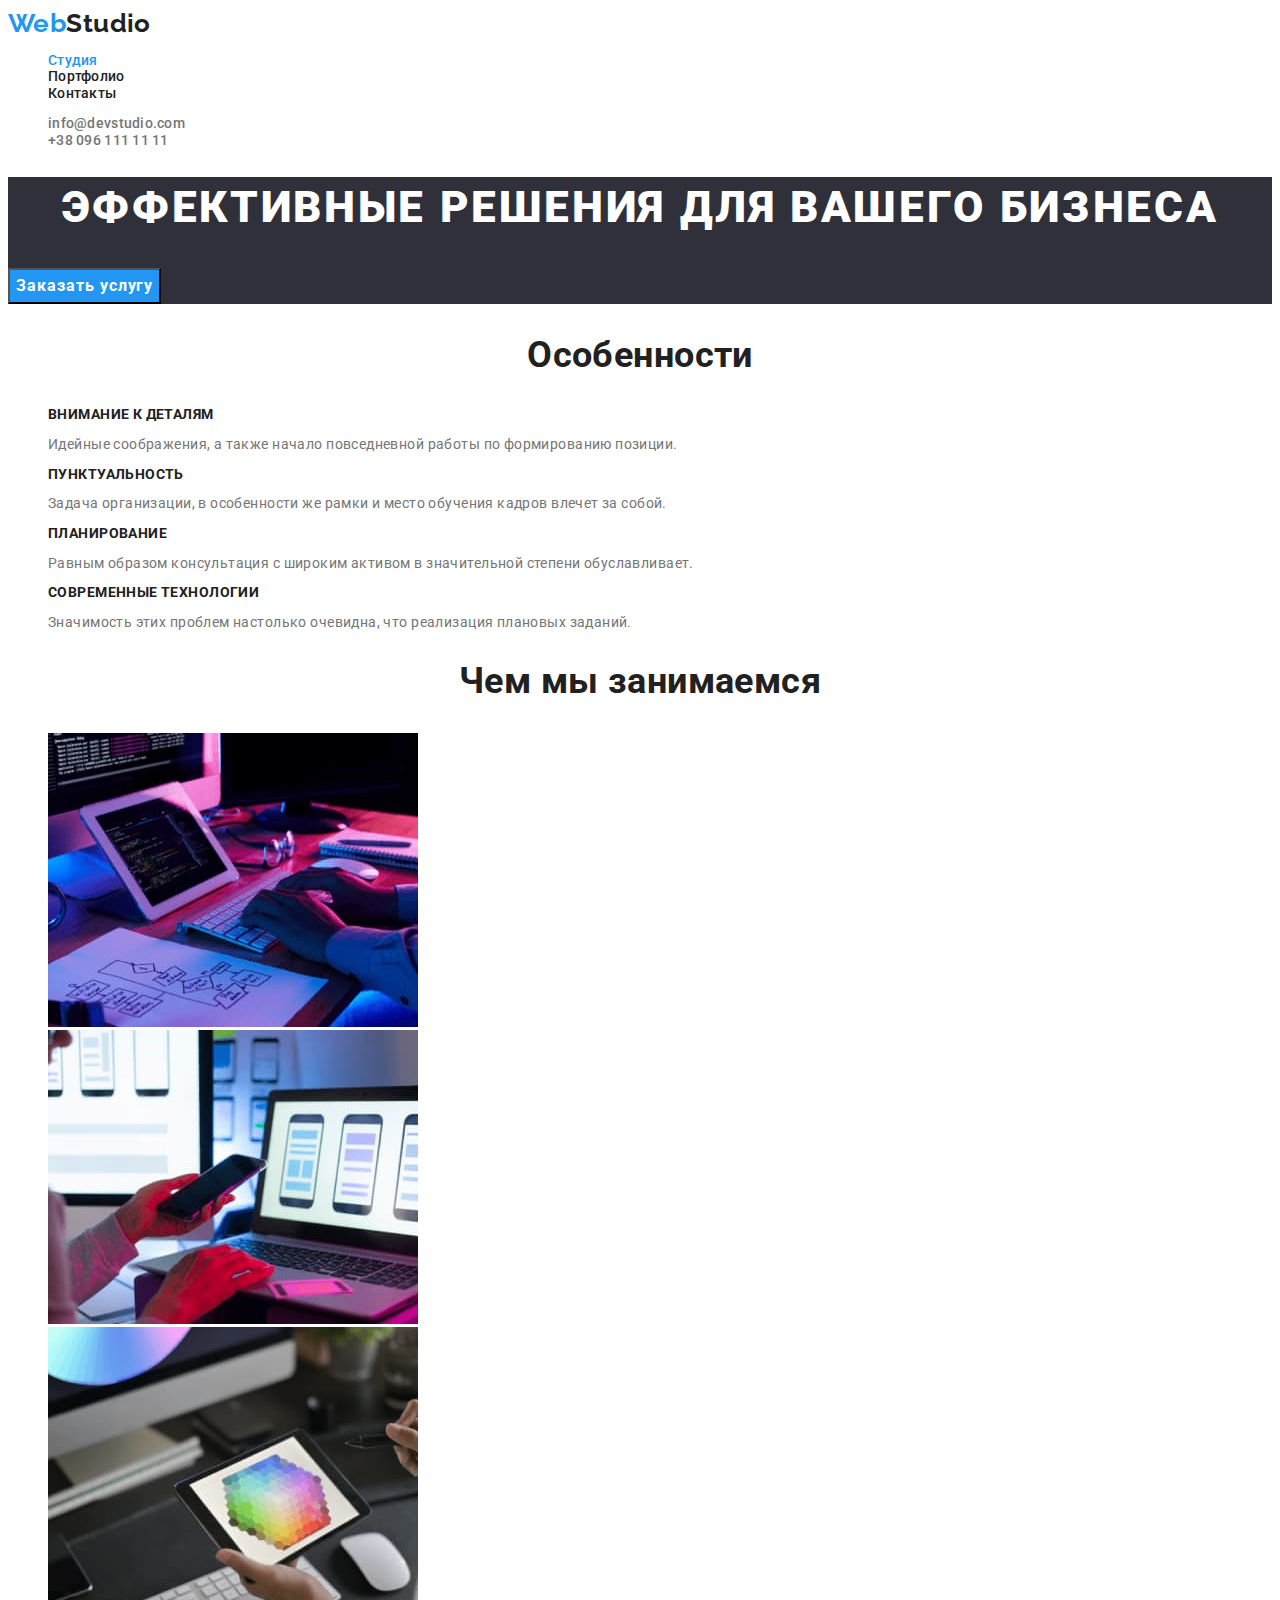
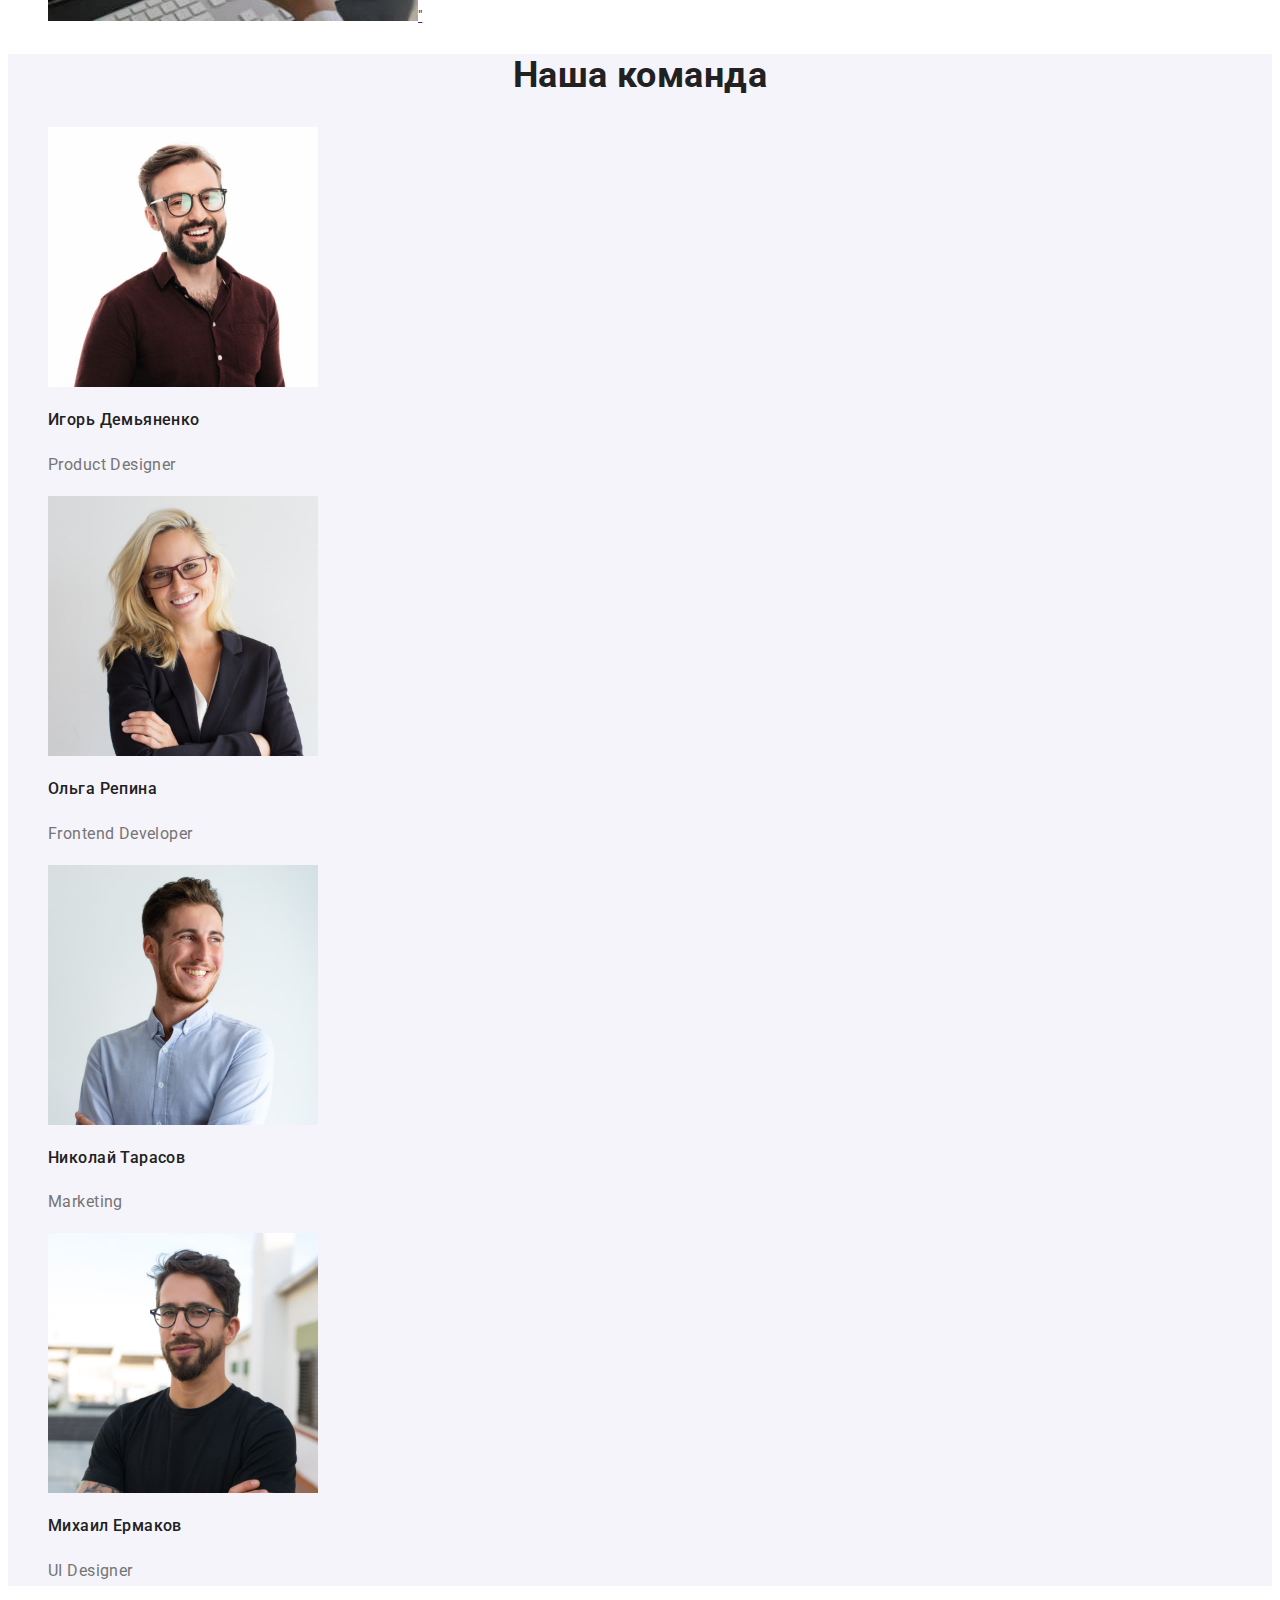
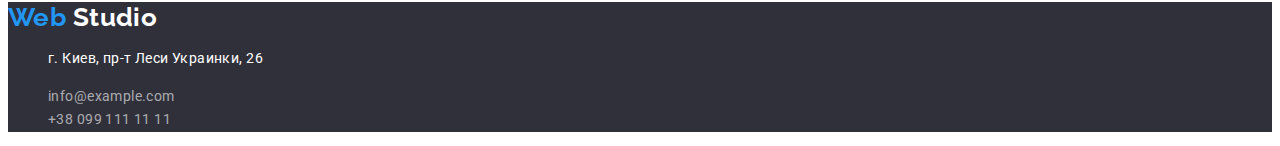
<file: index.html>
<!DOCTYPE html>
<html lang="ru">

<head>
    <meta charset="UTF-8">
    <meta http-equiv="X-UA-Compatible" content="IE=edge">
    <meta name="viewport" content="width=device-width, initial-scale=1.0">
    <title>Document</title>
    <link rel="preconnect" href="https://fonts.googleapis.com">
    <link rel="preconnect" href="https://fonts.gstatic.com" crossorigin>
    <link href="https://fonts.googleapis.com/css2?family=Raleway:wght@700&family=Roboto:wght@400;500;700;900&display=swap"
        rel="stylesheet">
    <link rel="stylesheet" href="./css/style.css">
</head>

<body>
    <header>
        <nav class="nav">
            <a  href="#" class="logo-nav" >Web<span class="logoheder">Studio</span></a>


            <ul class="nav-link list " >
                <li ><a href="#" class="link current" >Студия</a></li>
                <li ><a href="./portfolio.html"class="link">Портфолио</a></li>
                <li><a href="#" class="link">Контакты</a></li>
            </ul>
        </nav>
        <ul class="contacts list">            
        <li><a href="mailto:info@devstudio.com"  class="contact">info@devstudio.com</a></li>
        <li ><a href="tel:+380961111111" class="contact">+38 096 111 11 11</a></li>
        </ul>
    </header>

    <main class="main">

        <!--Секция Герой-->
        <section class="section-hero">
            

            <h1 class="title-hero">Эффективные решения для вашего бизнеса</h1>
        <button class="hero-button">Заказать услугу</button>
        </section>

        <!--Секция Особенности-->
        <section class="section-qualities">
            
            <h2 class="section-title">Особенности</h2>
            <ul>
                <li class="title list">
                    <h3 class="title-list">Внимание к деталям</h3>
                    <p  class="text-title">Идейные соображения, а также начало повседневной работы по формированию позиции.</p>
                </li>
                <li class="title list">
                    <h3 class="title-list">Пунктуальность</h3>
                    <p class="text-title">Задача организации, в особенности же рамки и место обучения кадров влечет за собой.</p>
                </li>
                <li class="title list">
                    <h3 class="title-list">Планирование</h3>
                    <p class="text-title">Равным образом консультация с широким активом в значительной степени обуславливает.</p>
                </li>
                <li class="title list">
                    <h3 class="title-list">Современные технологии</h3>
                    <p class="text-title">Значимость этих проблем настолько очевидна, что реализация плановых заданий.</p>
                </li>
            </ul>

        </section>

        <!--Секция Чем мы занимаемся-->
        <section class="section-work">
            
            <h2 class="section-title ">Чем мы занимаемся</h2>
           <ul>
               <li class="texte-section-title list"><a href=""class="work-link"><img src="./image/box1.jpg " width="370" alt="Компьютер"/></a></li>
               <li class="texte-section-title list"><a href=""class="work-link"><img src="./image/box2.jpg" width="370" alt="Мобильный телефон"/></a></li>
               <li class="texte-section-title list"><a href=""class="work-link"><img src="./image/box3.jpg" width="370" alt="Планшет"/>"</a></li>
            </ul>
        </section>

        <!--Секция Наша команда-->
        <section class="section-team">
           
            <h2 class="section-title">Наша команда</h2>
            <ul>
                <li class="team-link list"><img src="./image/team-card1.jpg" alt="Игорь Демьяненко" width="270" />
                <h3 class="team-name ">Игорь Демьяненко</h3>
                <p class="team-position">Product Designer</p></li>
                <li class="team-link  list"><img src="./image/team-card2.jpg" alt="Ольга Репина" width="270" />
                <h3 class="team-name">Ольга Репина</h3>
                <p class="team-position">Frontend Developer</p></li>
                <li class="team-link list"><img src="./image/team-card3.jpg" alt="Николай Тарасов" width="270" />
                <h3 class="team-name">Николай Тарасов</h3>
                <p class="team-position">Marketing</p></li>
                <li class="team-link list"><img src="./image/img.jpg" alt="Михаил Ермаков" width="270" />
                <h3 class="team-name">Михаил Ермаков</h3>
                <p class="team-position">UI Designer</p></li>
            </ul>
        </section>

    </main>
<!--Футер  -->
    <footer class="section-footer">
        <a href="#" class="logo-footer">Web <span class="logofooter">Studio</span></a>
        <address>
            <ul class="adress-box list">                
            <li><p>г. Киев, пр-т Леси Украинки, 26</p></li>
            <li><a href="mailto:info@example.com "class="contact-footer" >info@example.com</a></li>
            <li><a href="tel:+380991111111 " class="contact-footer">+38 099 111 11 11</a></li>
            </ul>
        </address>
    </footer>
</body>

</html>
</file>
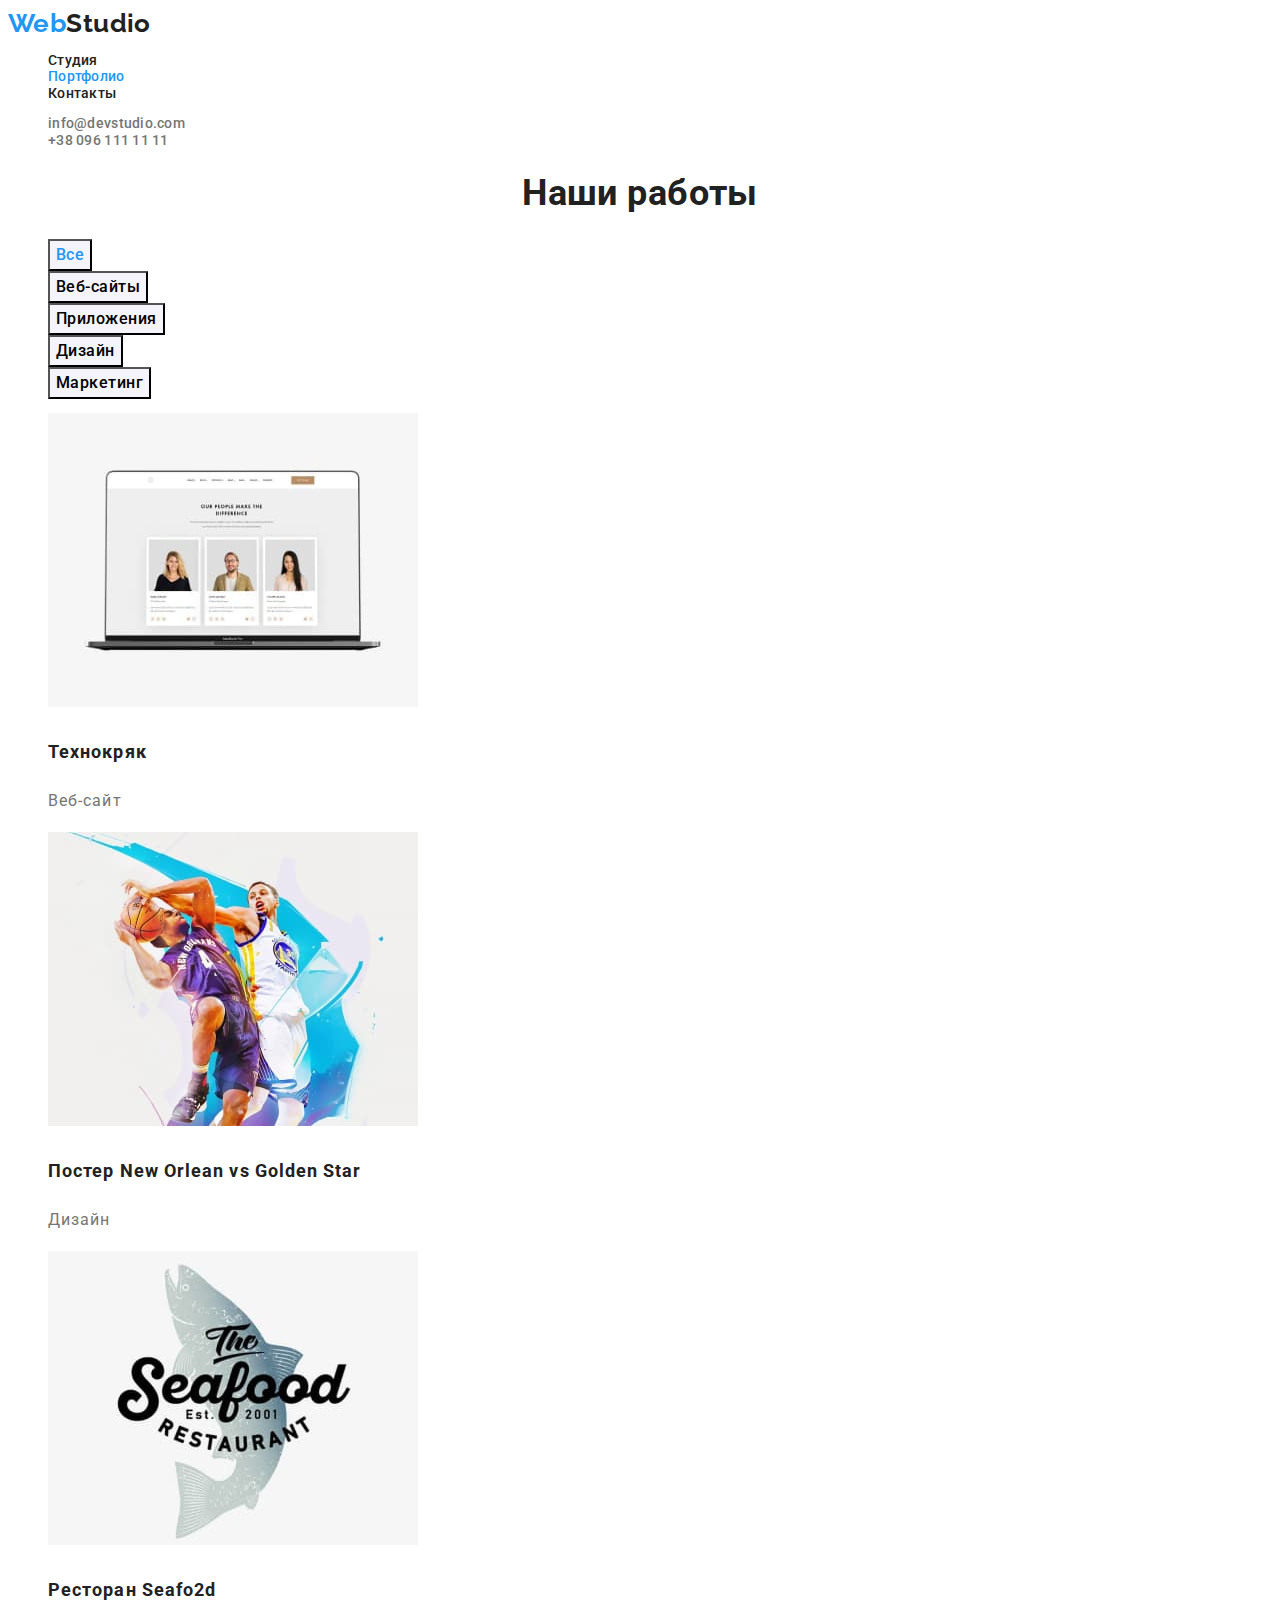
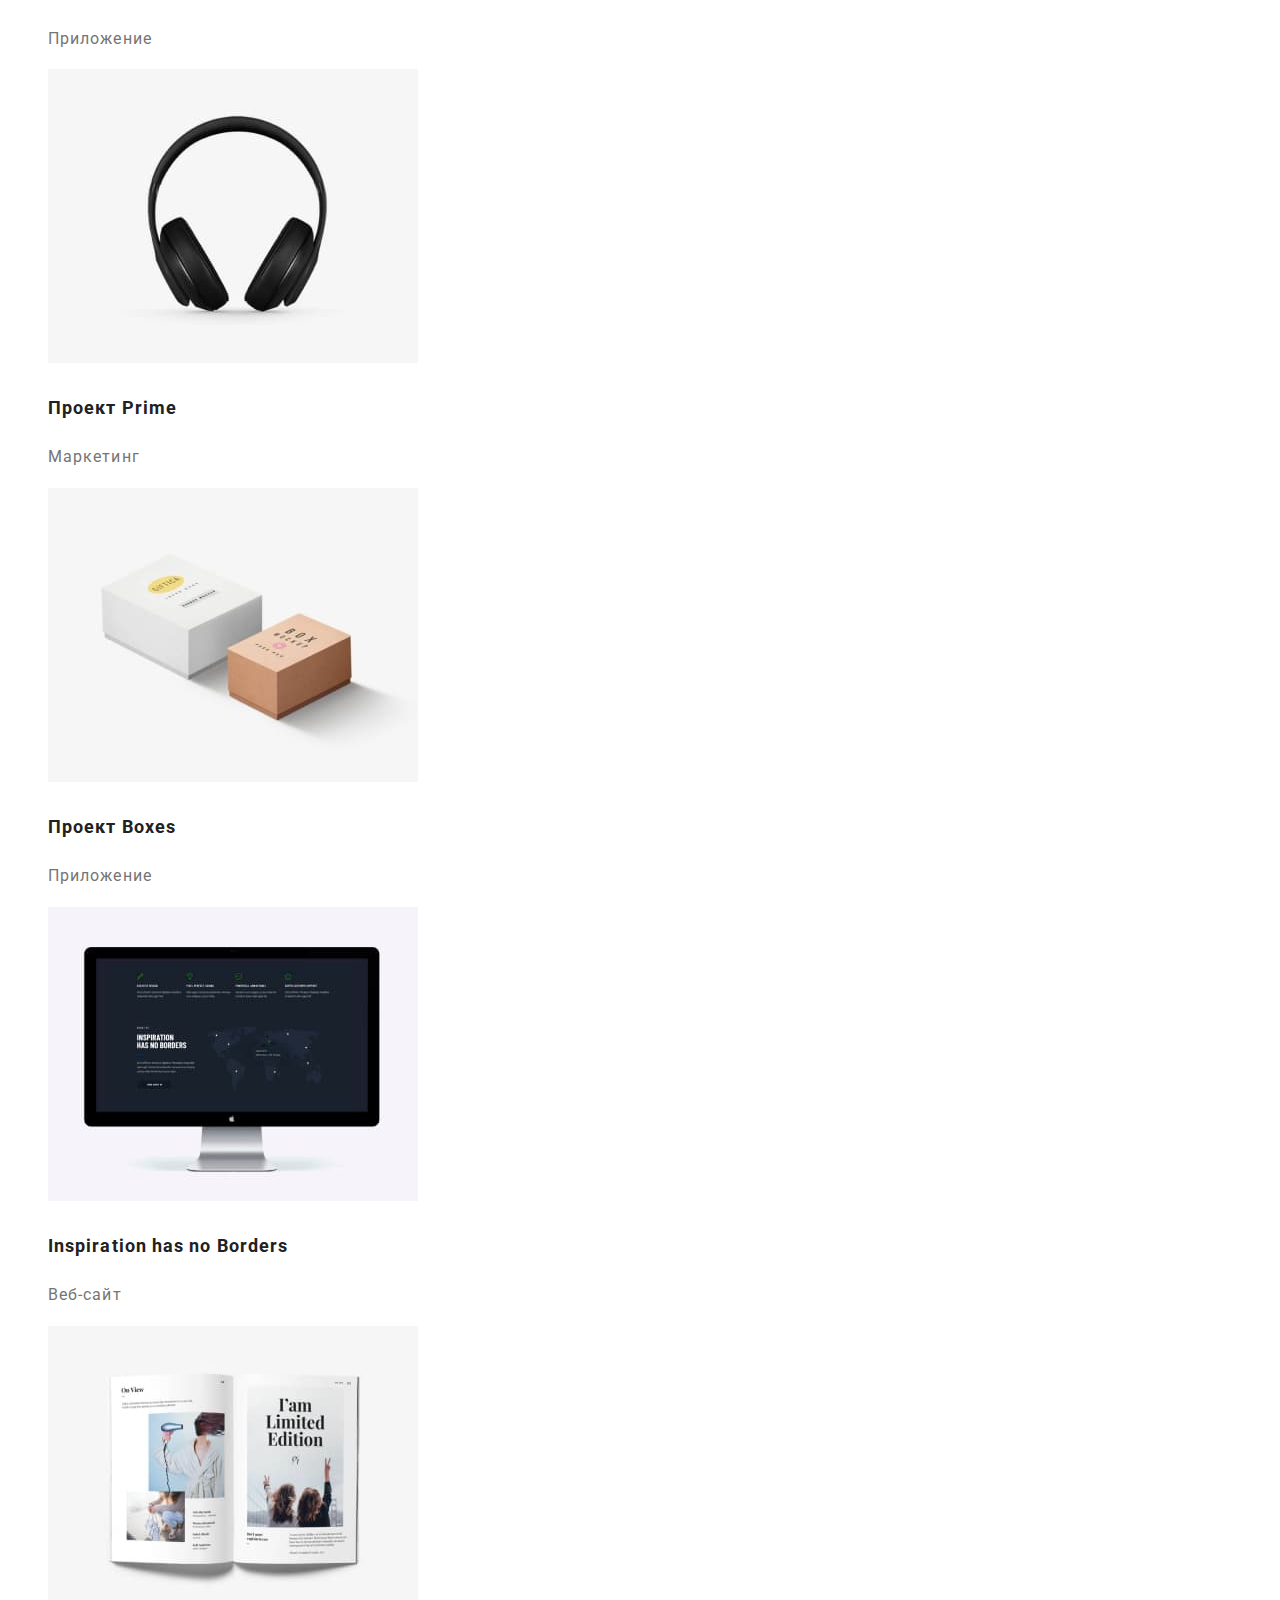
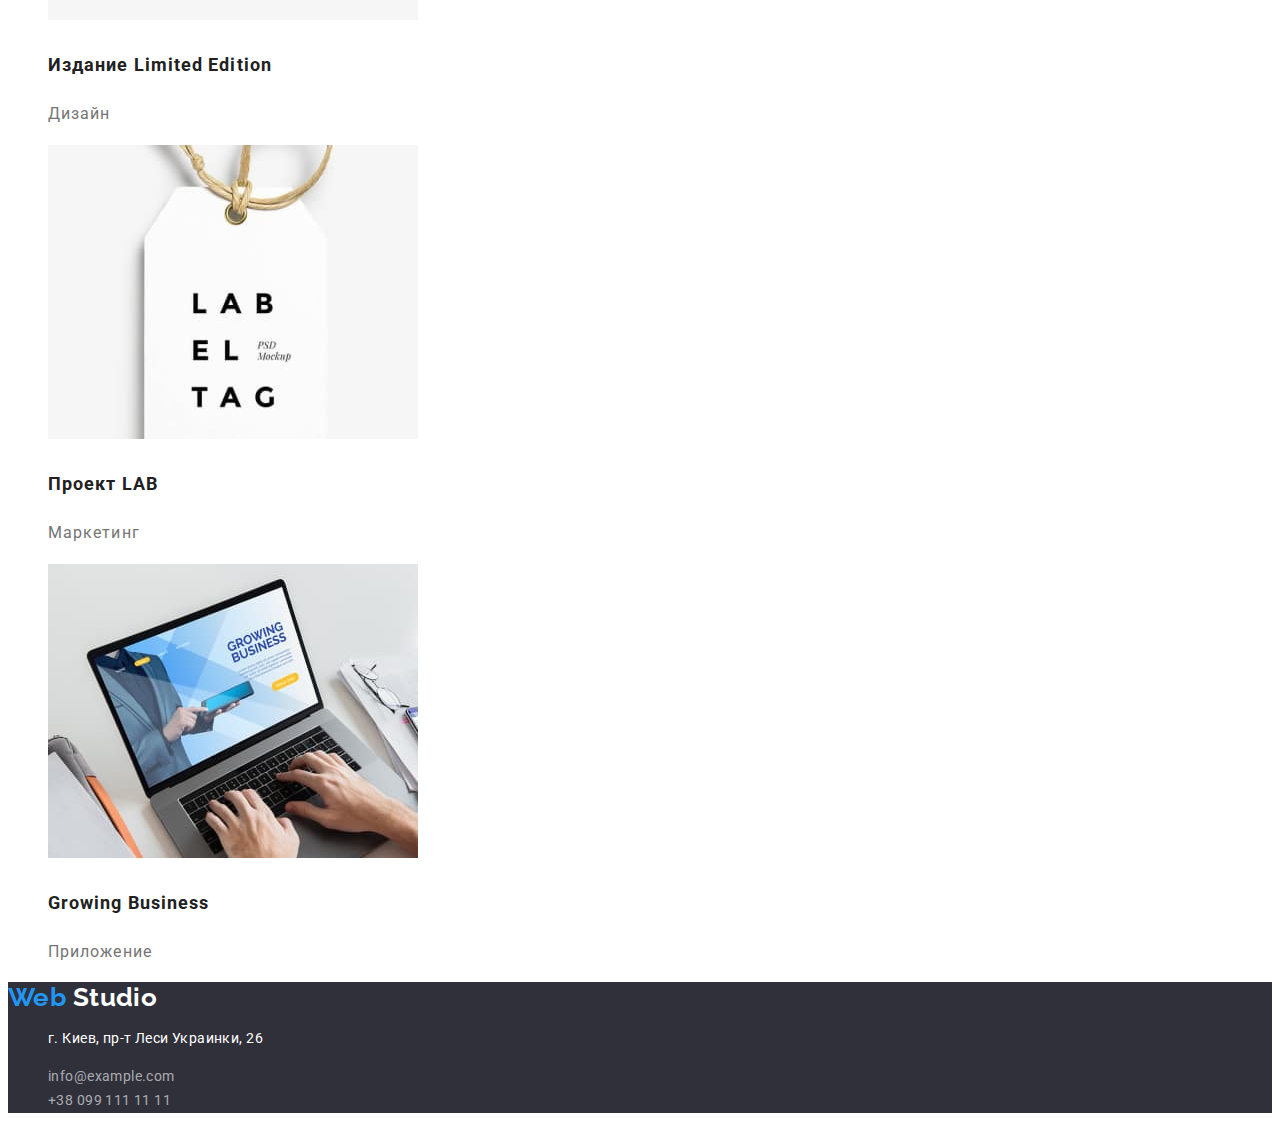
<file: portfolio.html>
<!DOCTYPE html>
<html lang="ru">

<head>
    <meta charset="UTF-8">
    <meta http-equiv="X-UA-Compatible" content="IE=edge">
    <meta name="viewport" content="width=device-width, initial-scale=1.0">
    <title>Document</title>
    <link rel="preconnect" href="https://fonts.googleapis.com">
    <link rel="preconnect" href="https://fonts.gstatic.com" crossorigin>
    <link
        href="https://fonts.googleapis.com/css2?family=Raleway:wght@700&family=Roboto:wght@400;500;700;900&display=swap"
        rel="stylesheet">
    <link rel="stylesheet" href="./css/style.css">
</head>

<body>
    <header>
        <nav class="nav">
            <a href="#" class="logo-nav">Web<span class="logoheder">Studio</span></a>


            <ul class="nav-link list">
                <li><a href="./index.html" class="link">Студия</a></li>
                <li><a href="./portfolio.html" class="link current">Портфолио</a></li>
                <li><a href="#" class="link">Контакты</a></li>
            </ul>
        </nav>
        <ul class="contacts list">
            <li><a href="mailto:info@devstudio.com" class="contact">info@devstudio.com</a></li>
            <li><a href="tel:+380961111111" class="contact">+38 096 111 11 11</a></li>
        </ul>
    </header>
    <main>
        <!-- Секция Портфолио -->
        <Section>

        <!-- Фильтр портфолио -->

            <h1 class="section-title ">Наши работы</h1>
            <ul class="buttons list">
            <li><button class="portfolio-button current">Все</button></li>
            <li><button class="portfolio-button">Веб-сайты</button></li>
            <li><button class="portfolio-button">Приложения</button></li>
            <li><button class="portfolio-button">Дизайн</button></li>
            <li><button class="portfolio-button">Маркетинг</button></li>
            </ul>

     
        <ul class="image-link list">
            <li> 
                <a href="#" class="portfolio-list">
                    <img src="./image/технокряк.jpg" width="370" alt="компьютер с сайтом"/>
                    <h2 class="portfolio-title">Технокряк</h2>
                    <p class="portfolio-text">Веб-сайт</p>
                </a>
             </li>
            <li> 
                <a href="#" class="portfolio-list">
                    <img src="./image/посте-new-orlean.jpg" width="370" alt="Два баскетболиста"/>
                    <h2 class="portfolio-title">Постер New Orlean vs Golden Star</h2>
                    <p class="portfolio-text">Дизайн</p>
                </a>
            </li>
            <li> 
                <a href="#" class="portfolio-list">
                    <img src="./image/The-seafood-restoran.jpg" width="370" alt="Рыба с названием ресторана"/>
                    <h2 class="portfolio-title">Ресторан Seafo2d</h2>
                    <p class="portfolio-text">Приложение</p>
                </a>
            </li>

            <li>
                 <a href="#" class="portfolio-list">
                    <img src="./image/проект-Prime.jpg" width="370" alt="Наушники"/>
                    <h2 class="portfolio-title">Проект Prime</h2>
                    <p class="portfolio-text">Маркетинг</p>
                </a>
            </li>
            <li>
                 <a href="#" class="portfolio-list">
                    <img src="./image/Проект-Box.jpg" width="370" alt="Кирпич"/>
                    <h2 class="portfolio-title">Проект Boxes</h2>
                    <p class="portfolio-text">Приложение</p>
                 </a>
            </li>
            <li>  
                <a href="#" class="portfolio-list">
                    <img src="./image/inspiration-has-no-border.jpg" width="370" alt="Монитор компьютера"/>
                    <h2 class="portfolio-title">Inspiration has no Borders</h2>
                    <p  class="portfolio-text"> Веб-сайт</p>
                 </a>
             </li>
            <li>
                 <a href="#" class="portfolio-list">
                    <img src="./image/издание-limited-edition.jpg" width="370" alt="Журнал" />
                    <h2 class="portfolio-title">Издание Limited Edition</h2>
                    <p class="portfolio-text">Дизайн</p>
                </a>
            </li>
            <li> 
                <a href="#" class="portfolio-list">
                    <img src="./image/проект-lab.jpg" width="370" alt="Бирка" />
                    <h2 class="portfolio-title">Проект LAB</h2>
                    <p class="portfolio-text">Маркетинг</p>
                </a>
            </li>
            <li>
                 <a href="#" class="portfolio-list">
                    <img src="./image/growing-bisness.jpg" width="370" alt="Ноутбук с сайтом" />
                    <h2 class="portfolio-title">Growing Business</h2>
                    <p class="portfolio-text">Приложение</p>
                </a>
            </li>
        </ul>
    </Section>

    </main>
    <!--Футер  -->
    <footer class="section-footer">
        <a href="#" class="logo-footer">Web <span class="logofooter">Studio</span></a>
        <address>
            <ul class="adress-box list">
                <li><p>г. Киев, пр-т Леси Украинки, 26</p></li>
                <li><a href="mailto:info@example.com " class="contact-footer">info@example.com</a></li>
                <li><a href="tel:+380991111111 " class="contact-footer">+38 099 111 11 11</a></li>
            </ul>
        </address>
    </footer>
</body>
</html>
</file>
<file: css/style.css>
:root {
  --primery-texte-color: #757575; /*Основной цвет */
  --second-color: #212121; /* Второй цвет  */
  --accent-color: #2196f3; /*Акцентный цвет */
  --whitw-color-texte: #ffffff;
  --hero-footer-color: #2f303a; /*Цвет в футере и блоке герой */
  --secondery-backgraund: #f5f4fa; /*цвет фона в блоке наша команда*/
}
body {
  font-family: 'Raleway', sans-serif;
  font-family: 'Roboto', sans-serif;
  background: white;
  font-size: 14px;
  color: var(--primery-texte-color);
  letter-spacing: 0.03em;
  font-weight: 500px;
}

.list {
  list-style: none;
}

/*logo*/
.logo-nav {
  color: var(--accent-color);
  font-family: raleway;
  text-decoration: none;
  font-weight: 700;
  font-size: 26px;
}
.logoheder {
  color: var(--second-color);
}

/*секция навигация*/
.link {
  color: var(--second-color);
  line-height: 1.1;
  letter-spacing: 0.02em;
  text-decoration: none;
  font-weight: 500;
}
.nav-link .list {
  color: var(--second-color);
}

.nav-link .link:hover,
:focus {
  color: var(--accent-color);
}
.current {
  color: var(--accent-color);
}

.contact {
  color: var(--primery-texte-color);
  text-decoration: none;
  line-height: 1.1;
  letter-spacing: 0.02em;
  font-weight: 500;
}
.contact:hover,
:focus {
  color: var(--accent-color);
}
/* Секция герой */

.section-hero {
  background: var(--hero-footer-color);
}
.title-hero {
  color: var(--whitw-color-texte);
  font-size: 44px;
  line-height: 1.4;
  letter-spacing: 0.06em;
  text-align: center;
  text-transform: uppercase;
  font-weight: 900;
}
.hero-button {
  text-decoration: none;
  font-family: inherit;
  font-weight: 700;
  font-size: 16px;
  line-height: 1.86;
  letter-spacing: 0.06em;
  cursor: pointer;
  color: var(--whitw-color-texte);
  background-color: var(--accent-color);
}

.hero-button:hover,
.hero-button:focus {
  background: #188ce8;
  text-decoration: none;
}
/* Особенности */

.title-list {
  font-size: 14px;
  text-transform: uppercase;
}
.title {
  color: var(--second-color);
  font-weight: 700;
  line-height: 1.14;
}
.text-title {
  color: var(--primery-texte-color);
  font-weight: 400;
  line-height: 1.1;
}
/* Чем мы занимаемся */
.section-title {
  color: var(--second-color);
  font-weight: 700;
  font-size: 36px;
  line-height: 1.2;
  text-align: center;
}
/* Секция наша команда */
.section-team {
  background: var(--secondery-backgraund);
}
.team-name {
  font-size: 16px;
  color: var(--second-color);
  line-height: 1.8;
  font-weight: 500;
}
.team-position {
  color: var(--primery-texte-color);
  font-weight: 400;
  line-height: 1.8;
  font-size: 16px;
}
/* Футер */
.section-footer {
  background: var(--hero-footer-color);
}
.logo-footer {
  color: var(--accent-color);
  text-decoration: none;
  font-family: Raleway;
  line-height: 1.19;
  font-weight: 700;
  font-size: 26px;
}
.logofooter {
  color: var(--whitw-color-texte);
}
.adress-box {
  color: var(--whitw-color-texte);
  font-style: normal;
  font-weight: 400;
  line-height: 1.7;
}
.contact-footer {
  font-style: normal;
  text-decoration: none;
  font-weight: 400;
  line-height: 1.7;
  color: rgba(255, 255, 255, 0.6);
}
.contact-footer:hover,
.contact-footer:focus {
  color: var(--accent-color);
}
/* Портфолио */

.portfolio-button {
  text-decoration: none;
  font-family: inherit;
  font-weight: 500;
  font-size: 16px;
  line-height: 1.62;
  letter-spacing: 0.03em;
  cursor: pointer;

  background-color: var(--secondery-backgraund);
}

.portfolio-button:hover,
.portfolio-button:focus {
  background: #188ce8;
  text-decoration: none;
  color: var(--whitw-color-texte);
}

.image-link {
  color: var(--second-color);
}
.portfolio-list {
  text-decoration: none;
  font-weight: 700;
  font-size: 18px;
  line-height: 2;
  letter-spacing: 0.06em;
  text-decoration: none;
}
.portfolio-title {
  font-weight: 700;
  font-size: 18px;
  line-height: 2;
  letter-spacing: 0.06em;
  color: var(--second-color);
  text-decoration: none;
}
.portfolio-text {
  font-size: 16px;
  font-weight: 400;
  line-height: 1.87;
  color: var(--primery-texte-color);
}
</file>
